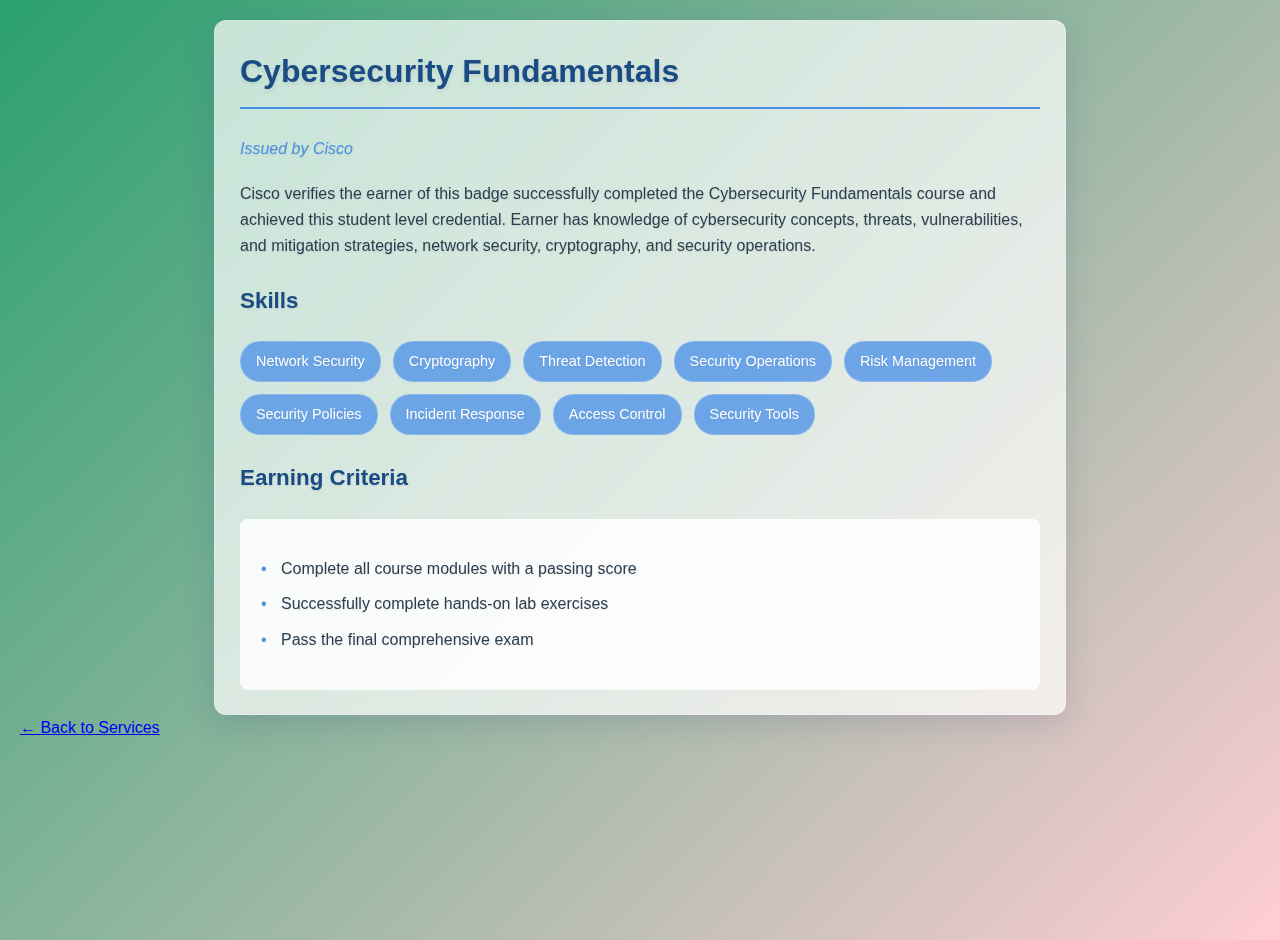
<file: cybersecurity.html>
<!DOCTYPE html>
<html lang="en">
<head>
    <meta charset="UTF-8">
    <meta name="viewport" content="width=device-width, initial-scale=1.0">
    <title>Cybersecurity Certifications</title>
    <link rel="stylesheet" href="Cybersecurity.css">
</head>
<body>
    <div class="certification">
        <h2>Cybersecurity Fundamentals</h2>
        <p class="issuer">Issued by Cisco</p>
        
        <p>Cisco verifies the earner of this badge successfully completed the Cybersecurity Fundamentals course and achieved this student level credential. Earner has knowledge of cybersecurity concepts, threats, vulnerabilities, and mitigation strategies, network security, cryptography, and security operations.</p>

        <h3>Skills</h3>
        <div class="skills">
            <span class="skill-tag">Network Security</span>
            <span class="skill-tag">Cryptography</span>
            <span class="skill-tag">Threat Detection</span>
            <span class="skill-tag">Security Operations</span>
            <span class="skill-tag">Risk Management</span>
            <span class="skill-tag">Security Policies</span>
            <span class="skill-tag">Incident Response</span>
            <span class="skill-tag">Access Control</span>
            <span class="skill-tag">Security Tools</span>
        </div>

        <h3>Earning Criteria</h3>
        <div class="criteria">
            <ul>
                <li>Complete all course modules with a passing score</li>
                <li>Successfully complete hands-on lab exercises</li>
                <li>Pass the final comprehensive exam</li>
            </ul>
        </div>
    </div>
    <a href="index.html#services" class="back-btn">← Back to Services</a>
</body>
</html>
</file>
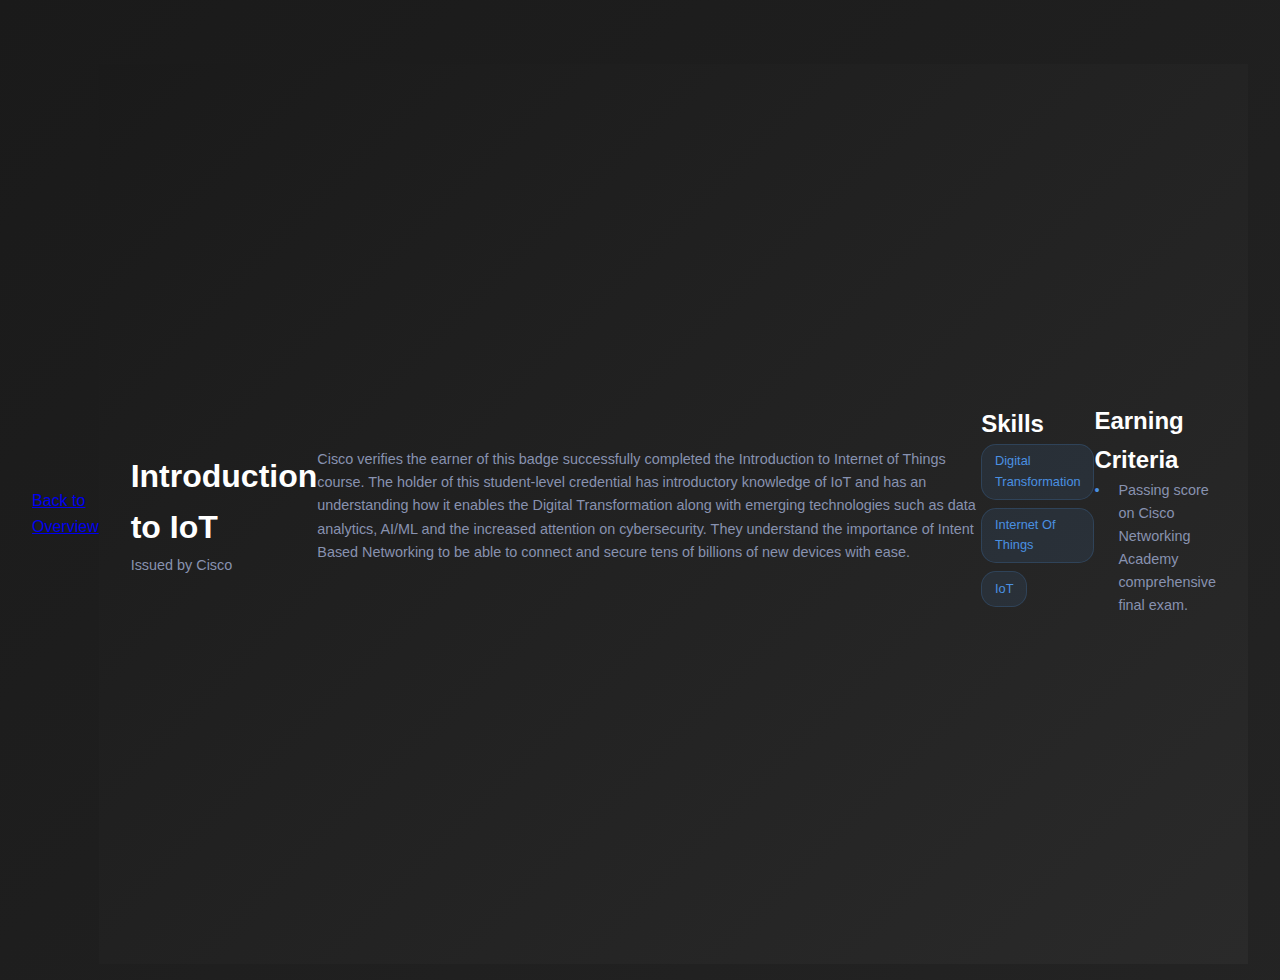
<file: iot-certification.html>
<!DOCTYPE html>
<html lang="en">
<head>
    <meta charset="UTF-8">
    <meta name="viewport" content="width=device-width, initial-scale=1.0">
    <title>Introduction to IoT - Detailed Certification</title>
    <link rel="stylesheet" href="AI & IoT.css">
</head>
<body>
    <a href="IoT.html" class="back-button">Back to Overview</a>
    <div class="container">
        <div class="header">
            <h1>Introduction to IoT</h1>
            <div class="issuer">Issued by Cisco</div>
        </div>

        <div class="description">
            <p>Cisco verifies the earner of this badge successfully completed the Introduction to Internet of Things course. The holder of this student-level credential has introductory knowledge of IoT and has an understanding how it enables the Digital Transformation along with emerging technologies such as data analytics, AI/ML and the increased attention on cybersecurity. They understand the importance of Intent Based Networking to be able to connect and secure tens of billions of new devices with ease.</p>
        </div>

        <div class="skills-section">
            <h2>Skills</h2>
            <div class="skills-grid">
                <div class="skill-item">Digital Transformation</div>
                <div class="skill-item">Internet Of Things</div>
                <div class="skill-item">IoT</div>
            </div>
        </div>

        <div class="criteria-section">
            <h2>Earning Criteria</h2>
            <ul>
                <li>Passing score on Cisco Networking Academy comprehensive final exam.</li>
            </ul>
        </div>
    </div>
</body>
</html>
</file>
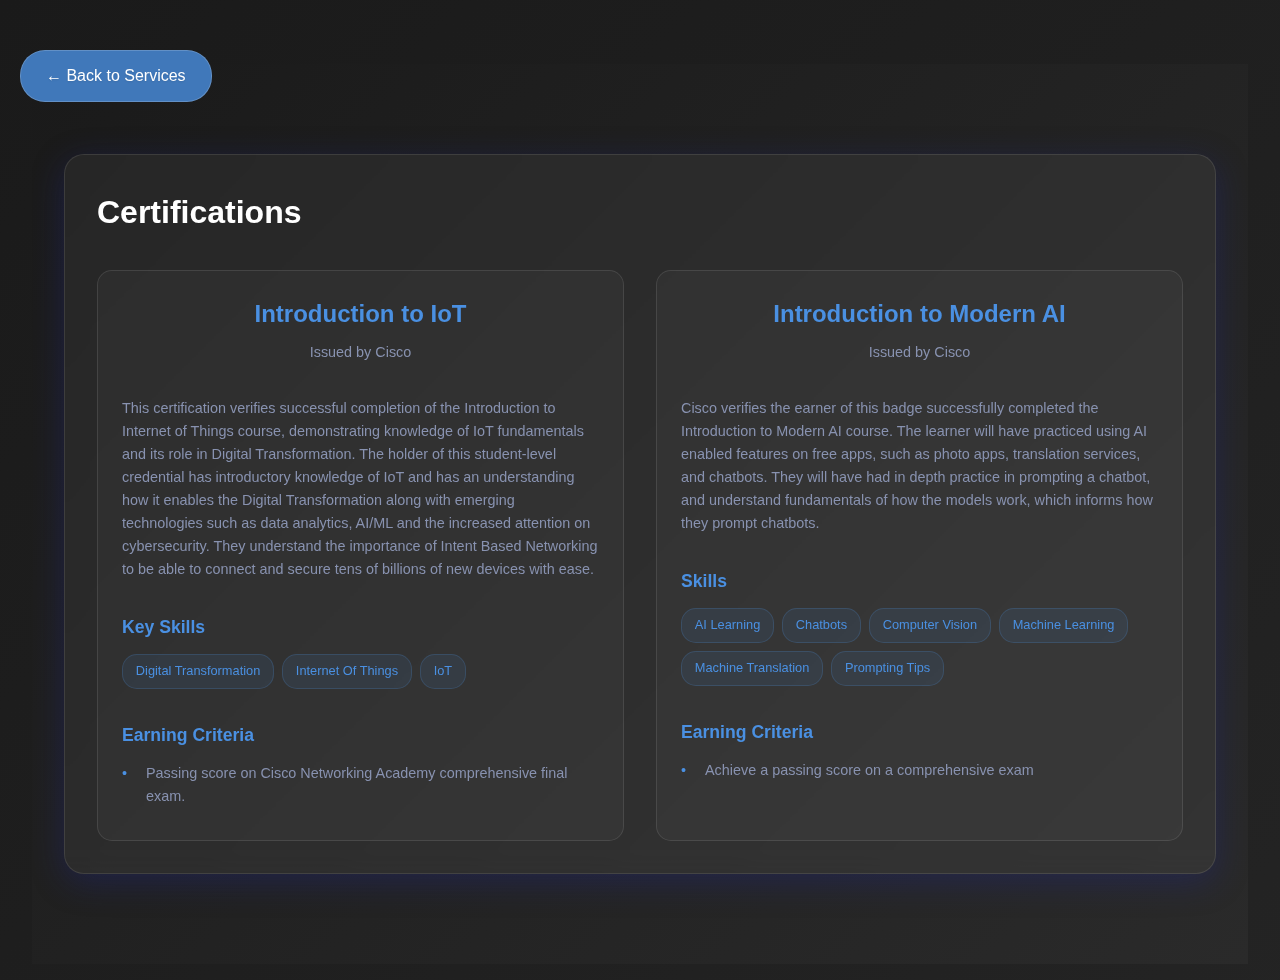
<file: IoT.html>
<!DOCTYPE html>
<html lang="en">
<head>
    <meta charset="UTF-8">
    <meta name="viewport" content="width=device-width, initial-scale=1.0">
    <title>Certifications - TechPro Solutions</title>
    <link rel="stylesheet" href="AI & IoT.css">
    <link rel="stylesheet" href="https://cdnjs.cloudflare.com/ajax/libs/font-awesome/6.0.0/css/all.min.css">
</head>
<body>
    <div class="container">
        <div class="content">
            <h1>Certifications</h1>
            
            <div class="certifications-grid">
                <!-- IoT Container -->
                <div class="cert-container" id="iot">
                    <div class="header">
                        <h2>Introduction to IoT</h2>
                        <div class="issuer">Issued by Cisco</div>
                    </div>
                    
                    <div class="description">
                        <p>This certification verifies successful completion of the Introduction to Internet of Things course, demonstrating knowledge of IoT fundamentals and its role in Digital Transformation. The holder of this student-level credential has introductory knowledge of IoT and has an understanding how it enables the Digital Transformation along with emerging technologies such as data analytics, AI/ML and the increased attention on cybersecurity. They understand the importance of Intent Based Networking to be able to connect and secure tens of billions of new devices with ease.</p>
                    </div>
                    
                    <div class="skills-section">
                        <h3>Key Skills</h3>
                        <div class="skills-grid">
                            <div class="skill-item">Digital Transformation</div>
                            <div class="skill-item">Internet Of Things</div>
                            <div class="skill-item">IoT</div>
                        </div>
                    </div>

                    <div class="criteria-section">
                        <h3>Earning Criteria</h3>
                        <ul>
                            <li>Passing score on Cisco Networking Academy comprehensive final exam.</li>
                        </ul>
                    </div>
                </div>

                <!-- AI Container -->
                <div class="cert-container" id="ai">
                    <div class="header">
                        <h2>Introduction to Modern AI</h2>
                        <div class="issuer">Issued by Cisco</div>
                    </div>
                    
                    <div class="description">
                        <p>Cisco verifies the earner of this badge successfully completed the Introduction to Modern AI course. The learner will have practiced using AI enabled features on free apps, such as photo apps, translation services, and chatbots. They will have had in depth practice in prompting a chatbot, and understand fundamentals of how the models work, which informs how they prompt chatbots.</p>
                    </div>
                    
                    <div class="skills-section">
                        <h3>Skills</h3>
                        <div class="skills-grid">
                            <div class="skill-item">AI Learning</div>
                            <div class="skill-item">Chatbots</div>
                            <div class="skill-item">Computer Vision</div>
                            <div class="skill-item">Machine Learning</div>
                            <div class="skill-item">Machine Translation</div>
                            <div class="skill-item">Prompting Tips</div>
                        </div>
                    </div>

                    <div class="criteria-section">
                        <h3>Earning Criteria</h3>
                        <ul>
                            <li>Achieve a passing score on a comprehensive exam</li>
                        </ul>
                    </div>
                </div>
            </div>
        </div>
    </div>
    <a href="index.html#services" class="back-btn">← Back to Services</a>
</body>
</html>
</file>
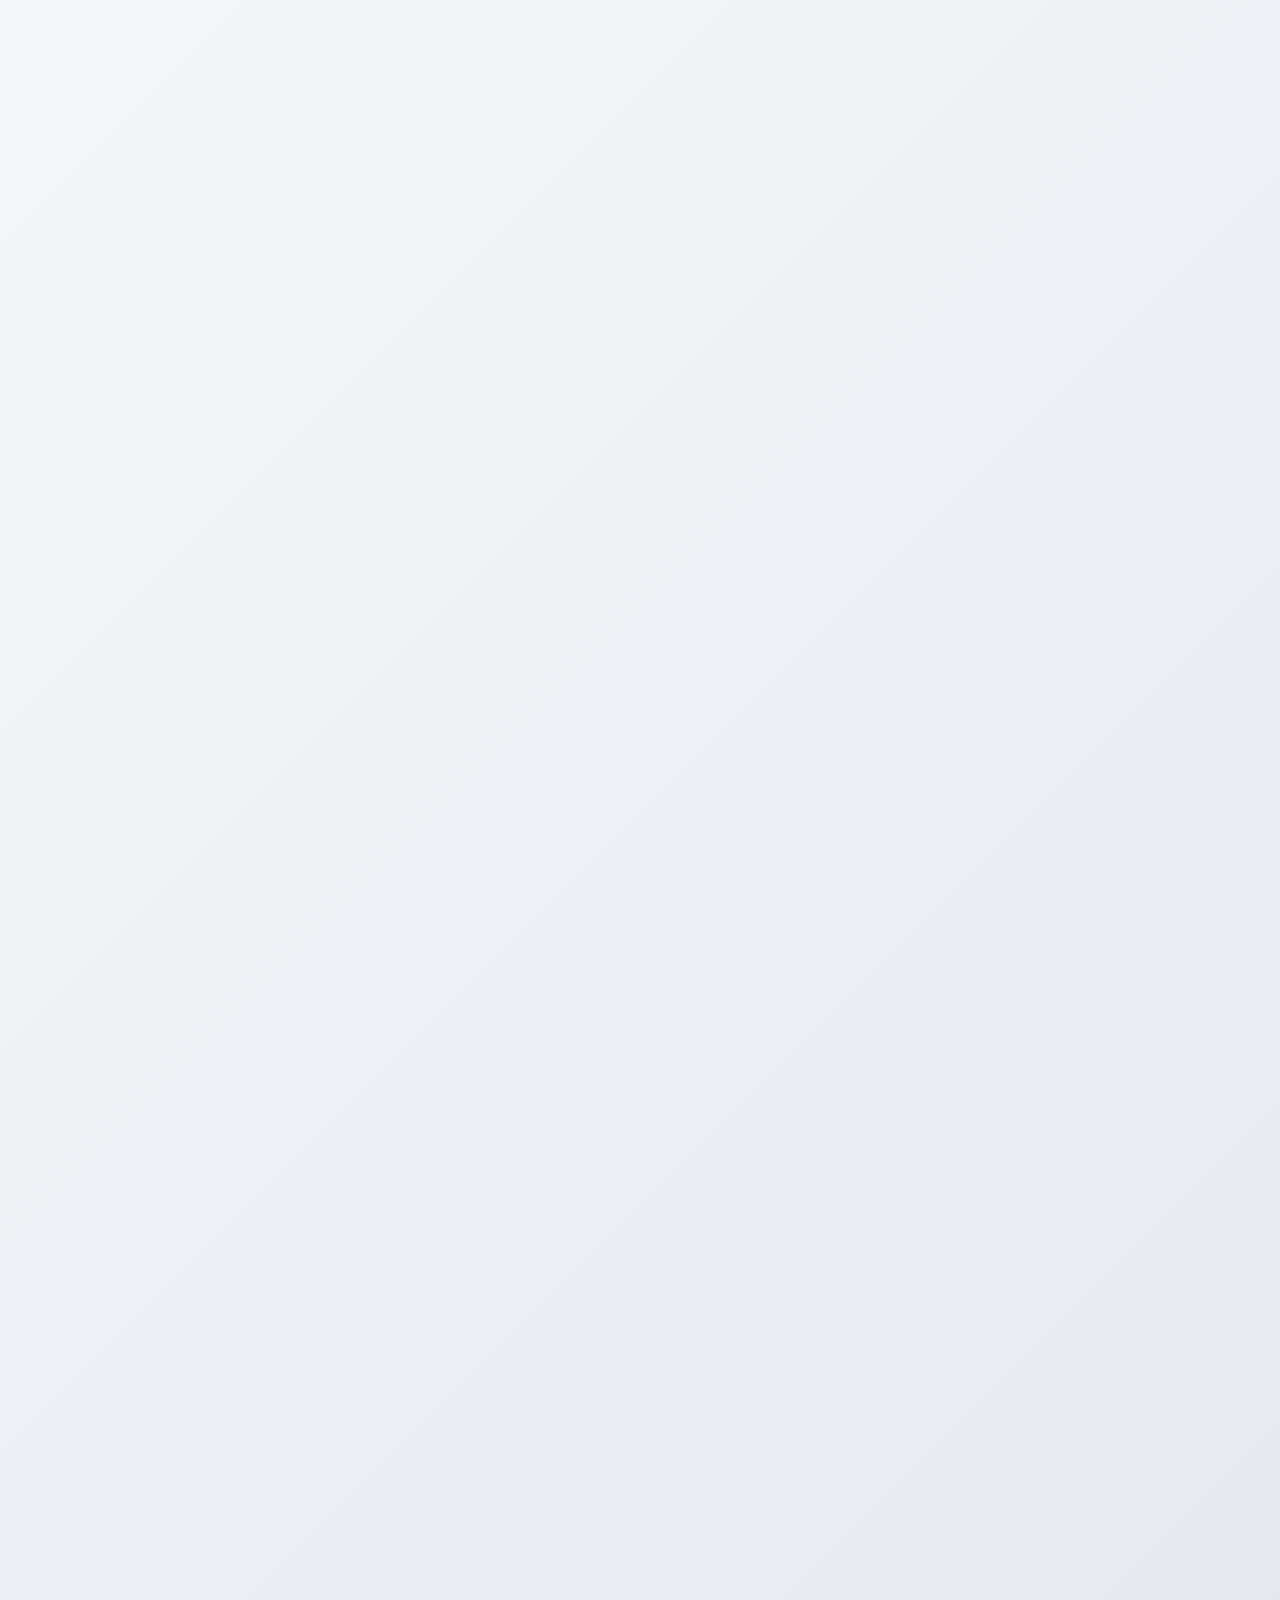
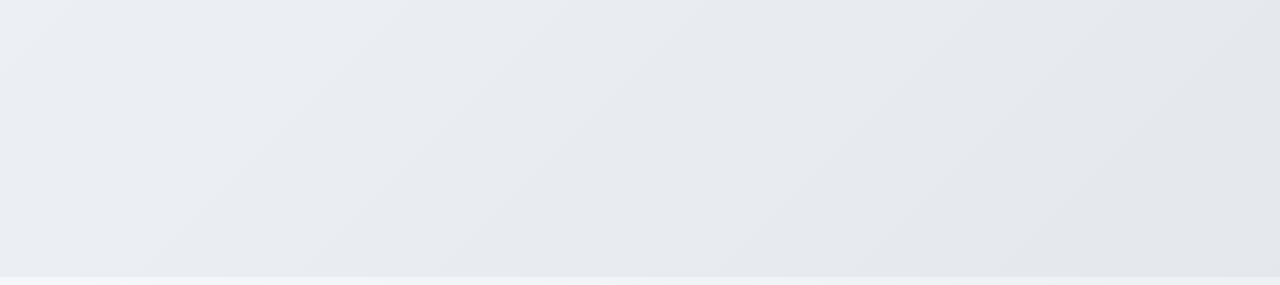
<file: myprojects.html>
<!DOCTYPE html>
<html lang="en">
<head>
    <meta charset="UTF-8">
    <meta name="viewport" content="width=device-width, initial-scale=1.0">
    <title>My Projects</title>
    <link rel="stylesheet" href="myprojects.css">
    <link rel="stylesheet" href="https://cdnjs.cloudflare.com/ajax/libs/font-awesome/5.15.4/css/all.min.css">
</head>
<body>
    <div class="container">
        <header>
            <div class="nav-header">
                <a href="index.html#projects" class="back-button">
                    <i class="fas fa-arrow-left"></i> Back to Projects
                </a>
                <h1>My Projects</h1>
            </div>
            <p>Here are some of the projects I've worked on</p>
        </header>

        <div class="projects-grid">
            <!-- Smart Home IoT Project -->
            <div class="project-card">
                <div class="project-images">
                    <img src="Screenshot (280).png" alt="Smart Home IoT Architecture" class="project-image">
                    <img src="Screenshot (281).png" alt="Network Configuration Details" class="project-image">
                </div>
                <div class="project-content">
                    <h2 class="project-title">Smart Home IoT Network Architecture</h2>
                    <p class="project-description">
                        A comprehensive smart home automation system featuring advanced IoT device integration and robust network infrastructure. The system architecture includes:
                    </p>
                    
                    <div class="technical-details">
                        <h3>Network Infrastructure:</h3>
                        <ul>
                            <li>Centralized IoT server for device management and control</li>
                            <li>Integrated network setup with VLAN segmentation for enhanced security</li>
                            <li>Coaxial splitter and cable modem configuration for reliable connectivity</li>
                        </ul>

                        <h3>Connected Devices:</h3>
                        <ul>
                            <li>Smart lighting system with automated controls</li>
                            <li>Multi-room audio system with synchronized speakers</li>
                            <li>Smart door access control system</li>
                            <li>Automated fan control system</li>
                            <li>Mobile device integration (smartphones, tablets, laptops)</li>
                        </ul>

                        <h3>Network Configuration:</h3>
                        <ul>
                            <li>ISP-Main-RT device (Model: 2901) for primary routing</li>
                            <li>Multiple VLAN configurations for network segmentation</li>
                            <li>IP addressing scheme:
                                <ul>
                                    <li>Management Network: 200.0.0.1/24</li>
                                    <li>IoT Network: 201.0.0.1/24</li>
                                    <li>User Network: 203.0.0.1/24</li>
                                </ul>
                            </li>
                            <li>Gigabit Ethernet interfaces for high-speed connectivity</li>
                            <li>FastEthernet ports configured with VLAN assignments</li>
                        </ul>

                        <h3>Security Features:</h3>
                        <ul>
                            <li>Network segmentation using VLANs for device isolation</li>
                            <li>Dedicated management interfaces for secure administration</li>
                            <li>Separate networks for IoT devices and user access</li>
                        </ul>
                    </div>

                    <div class="project-tags">
                        <span class="tag">IoT</span>
                        <span class="tag">Networking</span>
                        <span class="tag">VLAN</span>
                        <span class="tag">IP Configuration</span>
                        <span class="tag">Smart Home</span>
                        <span class="tag">Home Automation</span>
                        <span class="tag">Network Security</span>
                        <span class="tag">Device Management</span>
                    </div>
                </div>
            </div>
        </div>
    </div>
</body>
</html>
</file>
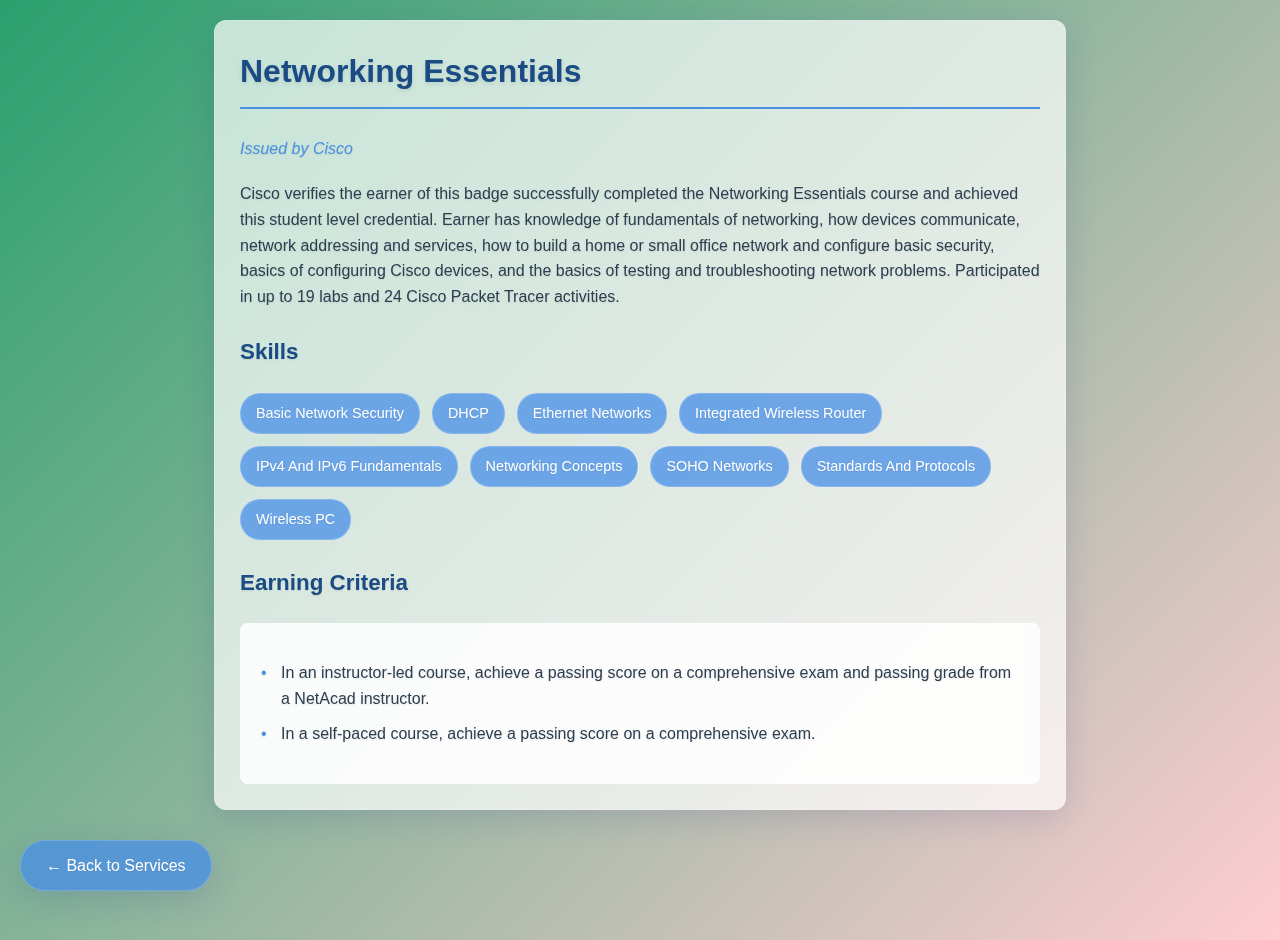
<file: Networking.html>
<!DOCTYPE html>
<html lang="en">
<head>
    <meta charset="UTF-8">
    <meta name="viewport" content="width=device-width, initial-scale=1.0">
    <title>Networking Certifications</title>
    <link rel="stylesheet" href="Networking.css">
</head>
<body>
    <div class="certification">
        <h2>Networking Essentials</h2>
        <p class="issuer">Issued by Cisco</p>
        
        <p>Cisco verifies the earner of this badge successfully completed the Networking Essentials course and achieved this student level credential. Earner has knowledge of fundamentals of networking, how devices communicate, network addressing and services, how to build a home or small office network and configure basic security, basics of configuring Cisco devices, and the basics of testing and troubleshooting network problems. Participated in up to 19 labs and 24 Cisco Packet Tracer activities.</p>

        <h3>Skills</h3>
        <div class="skills">
            <span class="skill-tag">Basic Network Security</span>
            <span class="skill-tag">DHCP</span>
            <span class="skill-tag">Ethernet Networks</span>
            <span class="skill-tag">Integrated Wireless Router</span>
            <span class="skill-tag">IPv4 And IPv6 Fundamentals</span>
            <span class="skill-tag">Networking Concepts</span>
            <span class="skill-tag">SOHO Networks</span>
            <span class="skill-tag">Standards And Protocols</span>
            <span class="skill-tag">Wireless PC</span>
        </div>

        <h3>Earning Criteria</h3>
        <div class="criteria">
            <ul>
                <li>In an instructor-led course, achieve a passing score on a comprehensive exam and passing grade from a NetAcad instructor.</li>
                <li>In a self-paced course, achieve a passing score on a comprehensive exam.</li>
            </ul>
        </div>
    </div>

    <a href="index.html#services" class="back-btn">← Back to Services</a>
</body>
</html>
</file>
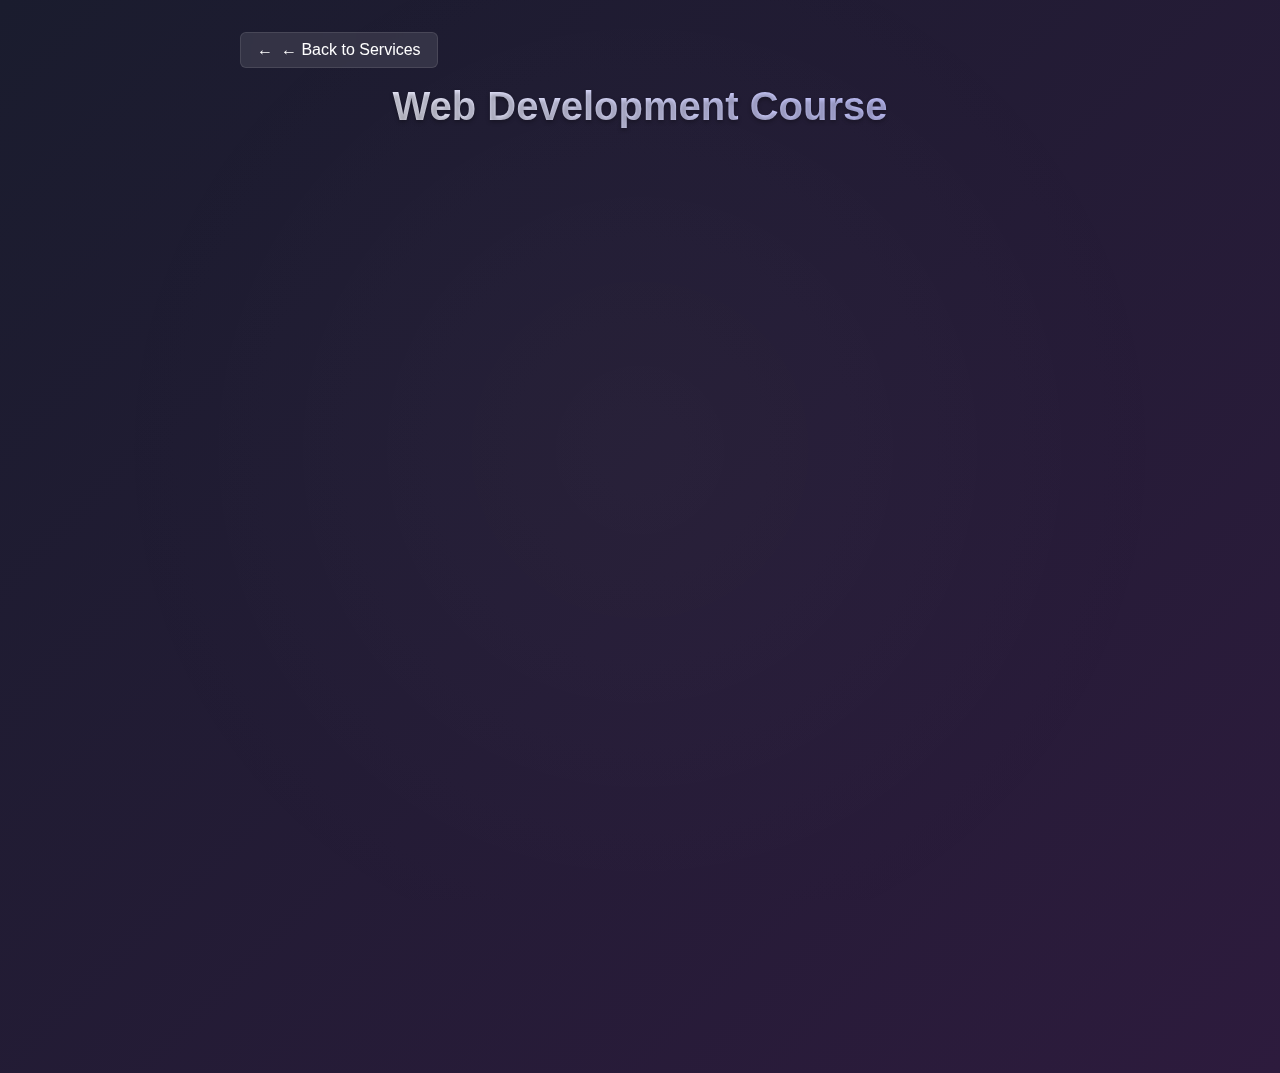
<file: Webdevelopment.html>
<!DOCTYPE html>
<html lang="en">
<head>
    <meta charset="UTF-8">
    <meta name="viewport" content="width=device-width, initial-scale=1.0">
    <title>Web Development Course</title>
    <link rel="stylesheet" href="Webdevelopment.css">
</head>
<body>
    <div class="container">
        <a href="index.html#services" class="back-btn">← Back to Services</a>
        <h1>Web Development Course</h1>
        
        <div class="module-card completed">
            <div class="module-header">
                <h2>Software Engineering Essentials</h2>
                <span class="progress">100% Completed</span>
            </div>
            <div class="progress-bar">
                <div class="progress-fill" style="width: 100%"></div>
            </div>
            <button class="continue-btn"> Completed</button>
        </div>

        <div class="module-card">
            <div class="module-header">
                <h2>Python</h2>
                <span class="progress">33% Completed</span>
            </div>
            <div class="progress-bar">
                <div class="progress-fill" style="width: 33%"></div>
            </div>
            <button class="continue-btn">Still Studying</button>
        </div>

        <div class="module-card">
            <div class="module-header">
                <h2>Database Design & Programming with SQL</h2>
                <span class="progress">38% Completed</span>
            </div>
            <div class="progress-bar">
                <div class="progress-fill" style="width: 38%"></div>
            </div>
            <button class="continue-btn">Still Studying</button>
        </div>

        <div class="module-card">
            <div class="module-header">
                <h2>Startup Building for Developers</h2>
                <span class="progress">25% Completed</span>
            </div>
            <div class="progress-bar">
                <div class="progress-fill" style="width: 25%"></div>
            </div>
            <button class="continue-btn">Still Studying</button>
        </div>

        <div class="module-card">
            <div class="module-header">
                <h2>Web development V2</h2>
                <span class="progress">38% Completed</span>
            </div>
            <div class="progress-bar">
                <div class="progress-fill" style="width: 38%"></div>
            </div>
            <button class="continue-btn">Still Studying</button>
        </div>
    </div>
</body>
</html>
</file>
<file: Cybersecurity.css>
:root {
    --primary-color: #1a4b84;
    --secondary-color: #4a90e2;
    --accent-color: #2c5282;
    --background-color: #ffebee;
    --card-background: rgba(255, 255, 255, 0.7);
    --text-color: #2c3e50;
    --light-text: #7f8c8d;
    --glass-shadow: 0 8px 32px 0 rgba(31, 38, 135, 0.15);
    --glass-border: 1px solid rgba(255, 255, 255, 0.18);
}

body {
    font-family: 'Segoe UI', Arial, sans-serif;
    line-height: 1.6;
    margin: 0;
    padding: 20px;
    background-color: var(--background-color);
    color: var(--text-color);
    background-image: linear-gradient(135deg, #2aa06f 0%, #ffcdd2 100%);
    min-height: 100vh;
}

.certification {
    background-color: var(--card-background);
    border-radius: 12px;
    padding: 25px;
    margin-bottom: 20px;
    box-shadow: var(--glass-shadow);
    backdrop-filter: blur(8px);
    border: var(--glass-border);
    transition: transform 0.3s ease, box-shadow 0.3s ease;
    max-width: 800px;
    margin: 0 auto;
}

.certification:hover {
    transform: translateY(-5px);
    box-shadow: 0 12px 40px 0 rgba(31, 38, 135, 0.25);
    background-color: rgba(255, 255, 255, 0.8);
}

.certification h2 {
    color: var(--primary-color);
    margin-top: 0;
    font-size: 2em;
    border-bottom: 2px solid var(--secondary-color);
    padding-bottom: 10px;
    text-shadow: 0 2px 4px rgba(0, 0, 0, 0.1);
}

.issuer {
    color: var(--secondary-color);
    font-style: italic;
    font-weight: 500;
    text-shadow: 0 1px 2px rgba(0, 0, 0, 0.1);
}

.skills {
    display: flex;
    flex-wrap: wrap;
    gap: 12px;
    margin: 20px 0;
}

.skill-tag {
    background-color: rgba(74, 144, 226, 0.8);
    color: white;
    padding: 8px 15px;
    border-radius: 20px;
    font-size: 0.9em;
    transition: all 0.3s ease;
    cursor: pointer;
    position: relative;
    backdrop-filter: blur(4px);
    border: var(--glass-border);
    text-shadow: 0 1px 2px rgba(0, 0, 0, 0.1);
}

/* Different hover effects for each skill */
.skill-tag:nth-child(1):hover {
    background-color: rgba(44, 82, 130, 0.9);
    transform: translateY(-10px) rotate(-5deg);
}

.skill-tag:nth-child(2):hover {
    background-color: rgba(44, 82, 130, 0.9);
    transform: translateX(10px) scale(1.1);
}

.skill-tag:nth-child(3):hover {
    background-color: rgba(44, 82, 130, 0.9);
    transform: translateY(10px) rotate(5deg);
}

.skill-tag:nth-child(4):hover {
    background-color: rgba(44, 82, 130, 0.9);
    transform: translateX(-10px) scale(1.1);
}

.skill-tag:nth-child(5):hover {
    background-color: rgba(44, 82, 130, 0.9);
    transform: translateY(-5px) translateX(5px);
}

.skill-tag:nth-child(6):hover {
    background-color: rgba(44, 82, 130, 0.9);
    transform: translateY(5px) translateX(-5px);
}

.skill-tag:nth-child(7):hover {
    background-color: rgba(44, 82, 130, 0.9);
    transform: scale(1.15) rotate(-3deg);
}

.skill-tag:nth-child(8):hover {
    background-color: rgba(44, 82, 130, 0.9);
    transform: scale(1.15) rotate(3deg);
}

.skill-tag:nth-child(9):hover {
    background-color: rgba(44, 82, 130, 0.9);
    transform: translateY(-8px) translateX(8px) rotate(-2deg);
}

.criteria {
    background-color: rgba(255, 255, 255, 0.5);
    padding: 20px;
    border-radius: 8px;
    margin-top: 20px;
    border-left: 4px solid var(--secondary-color);
    backdrop-filter: blur(8px);
    border: var(--glass-border);
}

h3 {
    color: var(--primary-color);
    margin-top: 25px;
    font-size: 1.4em;
    text-shadow: 0 1px 2px rgba(0, 0, 0, 0.1);
}

ul {
    list-style-type: none;
    padding-left: 0;
}

li {
    margin-bottom: 10px;
    padding-left: 20px;
    position: relative;
    text-shadow: 0 1px 2px rgba(0, 0, 0, 0.1);
}

li:before {
    content: "•";
    color: var(--secondary-color);
    position: absolute;
    left: 0;
}

p {
    color: var(--text-color);
    margin-bottom: 20px;
    text-shadow: 0 1px 2px rgba(0, 0, 0, 0.1);
}

.back-button {
    display: inline-block;
    margin-top: 30px;
    padding: 12px 25px;
    background-color: rgba(74, 144, 226, 0.8);
    color: white;
    text-decoration: none;
    border-radius: 25px;
    font-weight: 500;
    transition: all 0.3s ease;
    box-shadow: var(--glass-shadow);
    backdrop-filter: blur(4px);
    border: var(--glass-border);
    text-shadow: 0 1px 2px rgba(0, 0, 0, 0.1);
}

.back-button:hover {
    background-color: rgba(44, 82, 130, 0.9);
    transform: translateX(-5px);
    box-shadow: 0 12px 40px 0 rgba(31, 38, 135, 0.25);
}

.back-button:active {
    transform: translateX(0);
}

.navigation-buttons {
    display: flex;
    gap: 20px;
    justify-content: center;
    margin-top: 30px;
}

.nav-button {
    display: inline-block;
    padding: 12px 25px;
    background-color: rgba(74, 144, 226, 0.8);
    color: white;
    text-decoration: none;
    border-radius: 25px;
    font-weight: 500;
    transition: all 0.3s ease;
    box-shadow: var(--glass-shadow);
    backdrop-filter: blur(4px);
    border: var(--glass-border);
    text-shadow: 0 1px 2px rgba(0, 0, 0, 0.1);
}

.nav-button:hover {
    background-color: rgba(44, 82, 130, 0.9);
    transform: translateX(-5px);
    box-shadow: 0 12px 40px 0 rgba(31, 38, 135, 0.25);
}

.nav-button:active {
    transform: translateX(0);
}
</file>
<file: myprojects.css>
* {
    margin: 0;
    padding: 0;
    box-sizing: border-box;
    font-family: 'Segoe UI', Tahoma, Geneva, Verdana, sans-serif;
}

html {
    scroll-behavior: smooth;
}

body {
    background: linear-gradient(135deg, #f5f7fa 0%, #e4e8ec 100%);
    color: #333;
    line-height: 1.6;
    min-height: 100vh;
}

.container {
    max-width: 1200px;
    margin: 0 auto;
    padding: 2rem;
    opacity: 0;
    animation: fadeIn 0.8s ease-out forwards;
}

header {
    text-align: center;
    margin-bottom: 3rem;
    padding: 2rem 0;
}

h1 {
    font-size: 2.8rem;
    color: #2c3e50;
    margin-bottom: 1rem;
    text-shadow: 2px 2px 4px rgba(0, 0, 0, 0.1);
    transform: translateY(-20px);
    opacity: 0;
    animation: slideDown 0.8s ease-out 0.2s forwards;
}

header p {
    color: #666;
    font-size: 1.2rem;
    transform: translateY(20px);
    opacity: 0;
    animation: slideUp 0.8s ease-out 0.4s forwards;
}

.projects-grid {
    display: grid;
    grid-template-columns: 1fr;
    gap: 2rem;
}

.project-card {
    background: rgba(255, 255, 255, 0.95);
    border-radius: 15px;
    overflow: hidden;
    box-shadow: 0 10px 20px rgba(0, 0, 0, 0.08);
    transition: all 0.4s cubic-bezier(0.175, 0.885, 0.32, 1.275);
    opacity: 0;
    transform: translateY(40px);
    animation: slideUp 0.8s ease-out 0.6s forwards;
}

.project-card:hover {
    transform: translateY(-10px) scale(1.01);
    box-shadow: 0 15px 30px rgba(0, 0, 0, 0.12);
}

.project-images {
    display: grid;
    grid-template-columns: repeat(auto-fit, minmax(300px, 1fr));
    gap: 1.5rem;
    padding: 1.5rem;
    background: rgba(245, 247, 250, 0.5);
}

.project-image {
    width: 100%;
    height: auto;
    border-radius: 12px;
    box-shadow: 0 4px 8px rgba(0, 0, 0, 0.1);
    transition: transform 0.3s ease, box-shadow 0.3s ease;
}

.project-image:hover {
    transform: scale(1.02);
    box-shadow: 0 6px 12px rgba(0, 0, 0, 0.15);
}

.project-content {
    padding: 2rem;
}

.project-title {
    font-size: 1.8rem;
    margin-bottom: 1rem;
    color: #2c3e50;
    position: relative;
    padding-bottom: 0.5rem;
}

.project-title::after {
    content: '';
    position: absolute;
    bottom: 0;
    left: 0;
    width: 60px;
    height: 3px;
    background: linear-gradient(90deg, #3498db, #2980b9);
    border-radius: 2px;
}

.project-description {
    color: #666;
    margin-bottom: 1.5rem;
    line-height: 1.8;
    font-size: 1.1rem;
}

.project-tags {
    display: flex;
    flex-wrap: wrap;
    gap: 0.8rem;
    margin-bottom: 1.5rem;
}

.tag {
    background: linear-gradient(135deg, #f6f8fa 0%, #e9ecef 100%);
    padding: 0.4rem 1rem;
    border-radius: 25px;
    font-size: 0.9rem;
    color: #555;
    box-shadow: 0 2px 4px rgba(0, 0, 0, 0.05);
    transition: all 0.3s ease;
}

.tag:hover {
    transform: translateY(-2px);
    box-shadow: 0 4px 6px rgba(0, 0, 0, 0.1);
    background: linear-gradient(135deg, #e9ecef 0%, #dee2e6 100%);
}

.project-links {
    display: flex;
    gap: 1.5rem;
}

.project-link {
    text-decoration: none;
    color: #3498db;
    font-weight: 500;
    font-size: 1.1rem;
    transition: all 0.3s ease;
    position: relative;
}

.project-link::after {
    content: '';
    position: absolute;
    bottom: -2px;
    left: 0;
    width: 100%;
    height: 2px;
    background: #3498db;
    transform: scaleX(0);
    transform-origin: right;
    transition: transform 0.3s ease;
}

.project-link:hover {
    color: #2980b9;
}

.project-link:hover::after {
    transform: scaleX(1);
    transform-origin: left;
}

@keyframes fadeIn {
    from {
        opacity: 0;
    }
    to {
        opacity: 1;
    }
}

@keyframes slideDown {
    from {
        transform: translateY(-20px);
        opacity: 0;
    }
    to {
        transform: translateY(0);
        opacity: 1;
    }
}

@keyframes slideUp {
    from {
        transform: translateY(20px);
        opacity: 0;
    }
    to {
        transform: translateY(0);
        opacity: 1;
    }
}

@media (max-width: 768px) {
    .container {
        padding: 1rem;
    }

    .project-images {
        grid-template-columns: 1fr;
        padding: 1rem;
    }

    h1 {
        font-size: 2.2rem;
    }

    .project-title {
        font-size: 1.5rem;
    }

    .project-description {
        font-size: 1rem;
    }

    .project-links {
        flex-direction: column;
        gap: 1rem;
    }
}

.technical-details {
    margin: 2rem 0;
    color: #444;
}

.technical-details h3 {
    color: #2c3e50;
    font-size: 1.3rem;
    margin: 1.5rem 0 1rem;
    padding-left: 1rem;
    border-left: 4px solid #3498db;
}

.technical-details ul {
    list-style: none;
    padding-left: 1.5rem;
    margin-bottom: 1rem;
}

.technical-details ul ul {
    margin: 0.5rem 0;
    padding-left: 1.5rem;
}

.technical-details li {
    position: relative;
    padding: 0.4rem 0;
    padding-left: 1.5rem;
    line-height: 1.6;
}

.technical-details li::before {
    content: '•';
    position: absolute;
    left: 0;
    color: #3498db;
    font-weight: bold;
}

.technical-details li li::before {
    content: '◦';
}

@media (max-width: 768px) {
    .technical-details h3 {
        font-size: 1.2rem;
        margin: 1.2rem 0 0.8rem;
    }

    .technical-details ul {
        padding-left: 1rem;
    }

    .technical-details li {
        font-size: 0.95rem;
        padding-left: 1.2rem;
    }
}

.nav-header {
    display: flex;
    align-items: center;
    margin-bottom: 1rem;
    position: relative;
}

.back-button {
    position: absolute;
    left: 0;
    text-decoration: none;
    color: #3498db;
    display: flex;
    align-items: center;
    gap: 0.5rem;
    font-size: 1.1rem;
    padding: 0.5rem 1rem;
    border-radius: 25px;
    transition: all 0.3s ease;
    background: rgba(52, 152, 219, 0.1);
}

.back-button:hover {
    background: rgba(52, 152, 219, 0.2);
    transform: translateX(-5px);
}

.back-button i {
    font-size: 1rem;
}

.nav-header h1 {
    margin: 0 auto;
}
</file>
<file: Networking.css>
:root {
    --primary-color: #1a4b84;
    --secondary-color: #4a90e2;
    --accent-color: #2c5282;
    --background-color: #ffebee;
    --card-background: rgba(255, 255, 255, 0.7);
    --text-color: #2c3e50;
    --light-text: #7f8c8d;
    --glass-shadow: 0 8px 32px 0 rgba(31, 38, 135, 0.15);
    --glass-border: 1px solid rgba(255, 255, 255, 0.18);
}

body {
    font-family: 'Segoe UI', Arial, sans-serif;
    line-height: 1.6;
    margin: 0;
    padding: 20px;
    background-color: var(--background-color);
    color: var(--text-color);
    background-image: linear-gradient(135deg, #2aa06f 0%, #ffcdd2 100%);
    min-height: 100vh;
}

.certification {
    background-color: var(--card-background);
    border-radius: 12px;
    padding: 25px;
    margin-bottom: 20px;
    box-shadow: var(--glass-shadow);
    backdrop-filter: blur(8px);
    border: var(--glass-border);
    transition: transform 0.3s ease, box-shadow 0.3s ease;
    max-width: 800px;
    margin: 0 auto;
}

.certification:hover {
    transform: translateY(-5px);
    box-shadow: 0 12px 40px 0 rgba(31, 38, 135, 0.25);
    background-color: rgba(255, 255, 255, 0.8);
}

.certification h2 {
    color: var(--primary-color);
    margin-top: 0;
    font-size: 2em;
    border-bottom: 2px solid var(--secondary-color);
    padding-bottom: 10px;
    text-shadow: 0 2px 4px rgba(0, 0, 0, 0.1);
}

.issuer {
    color: var(--secondary-color);
    font-style: italic;
    font-weight: 500;
    text-shadow: 0 1px 2px rgba(0, 0, 0, 0.1);
}

.skills {
    display: flex;
    flex-wrap: wrap;
    gap: 12px;
    margin: 20px 0;
}

.skill-tag {
    background-color: rgba(74, 144, 226, 0.8);
    color: white;
    padding: 8px 15px;
    border-radius: 20px;
    font-size: 0.9em;
    transition: all 0.3s ease;
    cursor: pointer;
    position: relative;
    backdrop-filter: blur(4px);
    border: var(--glass-border);
    text-shadow: 0 1px 2px rgba(0, 0, 0, 0.1);
}

/* Different hover effects for each skill */
.skill-tag:nth-child(1):hover {
    background-color: rgba(44, 82, 130, 0.9);
    transform: translateY(-10px) rotate(-5deg);
}

.skill-tag:nth-child(2):hover {
    background-color: rgba(44, 82, 130, 0.9);
    transform: translateX(10px) scale(1.1);
}

.skill-tag:nth-child(3):hover {
    background-color: rgba(44, 82, 130, 0.9);
    transform: translateY(10px) rotate(5deg);
}

.skill-tag:nth-child(4):hover {
    background-color: rgba(44, 82, 130, 0.9);
    transform: translateX(-10px) scale(1.1);
}

.skill-tag:nth-child(5):hover {
    background-color: rgba(44, 82, 130, 0.9);
    transform: translateY(-5px) translateX(5px);
}

.skill-tag:nth-child(6):hover {
    background-color: rgba(44, 82, 130, 0.9);
    transform: translateY(5px) translateX(-5px);
}

.skill-tag:nth-child(7):hover {
    background-color: rgba(44, 82, 130, 0.9);
    transform: scale(1.15) rotate(-3deg);
}

.skill-tag:nth-child(8):hover {
    background-color: rgba(44, 82, 130, 0.9);
    transform: scale(1.15) rotate(3deg);
}

.skill-tag:nth-child(9):hover {
    background-color: rgba(44, 82, 130, 0.9);
    transform: translateY(-8px) translateX(8px) rotate(-2deg);
}

.criteria {
    background-color: rgba(255, 255, 255, 0.5);
    padding: 20px;
    border-radius: 8px;
    margin-top: 20px;
    border-left: 4px solid var(--secondary-color);
    backdrop-filter: blur(8px);
    border: var(--glass-border);
}

h3 {
    color: var(--primary-color);
    margin-top: 25px;
    font-size: 1.4em;
    text-shadow: 0 1px 2px rgba(0, 0, 0, 0.1);
}

ul {
    list-style-type: none;
    padding-left: 0;
}

li {
    margin-bottom: 10px;
    padding-left: 20px;
    position: relative;
    text-shadow: 0 1px 2px rgba(0, 0, 0, 0.1);
}

li:before {
    content: "•";
    color: var(--secondary-color);
    position: absolute;
    left: 0;
}

p {
    color: var(--text-color);
    margin-bottom: 20px;
    text-shadow: 0 1px 2px rgba(0, 0, 0, 0.1);
}

.back-btn {
    display: inline-block;
    margin-top: 30px;
    padding: 12px 25px;
    background-color: rgba(74, 144, 226, 0.8);
    color: white;
    text-decoration: none;
    border-radius: 25px;
    font-weight: 500;
    transition: all 0.3s ease;
    box-shadow: var(--glass-shadow);
    backdrop-filter: blur(4px);
    border: var(--glass-border);
    text-shadow: 0 1px 2px rgba(0, 0, 0, 0.1);
    cursor: pointer;
}

.back-btn:hover {
    background-color: rgba(44, 82, 130, 0.9);
    transform: translateX(-5px);
    box-shadow: 0 12px 40px 0 rgba(31, 38, 135, 0.25);
}

.back-btn:active {
    transform: translateX(0);
}

.navigation-buttons {
    display: flex;
    gap: 20px;
    justify-content: center;
    margin-top: 30px;
}

.nav-button {
    display: inline-block;
    padding: 12px 25px;
    background-color: rgba(74, 144, 226, 0.8);
    color: white;
    text-decoration: none;
    border-radius: 25px;
    font-weight: 500;
    transition: all 0.3s ease;
    box-shadow: var(--glass-shadow);
    backdrop-filter: blur(4px);
    border: var(--glass-border);
    text-shadow: 0 1px 2px rgba(0, 0, 0, 0.1);
}

.nav-button:hover {
    background-color: rgba(44, 82, 130, 0.9);
    transform: translateX(-5px);
    box-shadow: 0 12px 40px 0 rgba(31, 38, 135, 0.25);
}

.nav-button:active {
    transform: translateX(0);
}
</file>
<file: Webdevelopment.css>
* {
    margin: 0;
    padding: 0;
    box-sizing: border-box;
    font-family: 'Segoe UI', Tahoma, Geneva, Verdana, sans-serif;
}

body {
    min-height: 100vh;
    padding: 2rem;
    animation: fadeIn 0.8s cubic-bezier(0.4, 0, 0.2, 1);
    background: linear-gradient(135deg, #1a1c2e 0%, #2d1b3d 100%);
    position: relative;
    overflow-x: hidden;
}

body::before {
    content: '';
    position: fixed;
    top: 0;
    left: 0;
    width: 100%;
    height: 100%;
    background: radial-gradient(circle at 50% 50%, rgba(255,255,255,0.05) 0%, rgba(255,255,255,0) 70%);
    opacity: 0.5;
    z-index: 0;
    animation: pulse 8s ease-in-out infinite;
}

@keyframes pulse {
    0% { opacity: 0.2; transform: scale(1); }
    50% { opacity: 0.3; transform: scale(1.05); }
    100% { opacity: 0.2; transform: scale(1); }
}

@keyframes fadeIn {
    from {
        opacity: 0;
        transform: translateY(30px);
    }
    to {
        opacity: 1;
        transform: translateY(0);
    }
}

.container {
    max-width: 800px;
    margin: 0 auto;
    position: relative;
    z-index: 1;
}

h1 {
    color: white;
    margin-bottom: 2rem;
    font-size: 2.5rem;
    text-align: center;
    position: relative;
    animation: slideDown 0.8s cubic-bezier(0.4, 0, 0.2, 1);
    text-shadow: 0 2px 4px rgba(0, 0, 0, 0.3);
    background: linear-gradient(45deg, #fff, #b3b3ff);
    -webkit-background-clip: text;
    -webkit-text-fill-color: transparent;
}

@keyframes slideDown {
    from {
        transform: translateY(-30px);
        opacity: 0;
    }
    to {
        transform: translateY(0);
        opacity: 1;
    }
}

.module-card {
    background: rgba(255, 255, 255, 0.05);
    backdrop-filter: blur(10px);
    -webkit-backdrop-filter: blur(10px);
    border-radius: 12px;
    padding: 1.5rem;
    margin-bottom: 1.5rem;
    box-shadow: 0 8px 32px rgba(0, 0, 0, 0.2);
    border: 1px solid rgba(255, 255, 255, 0.1);
    transition: all 0.5s cubic-bezier(0.4, 0, 0.2, 1);
    opacity: 0;
    animation: slideUp 0.6s cubic-bezier(0.4, 0, 0.2, 1) forwards;
    position: relative;
    overflow: hidden;
}

.module-card::before {
    content: '';
    position: absolute;
    top: 0;
    left: 0;
    right: 0;
    bottom: 0;
    background: linear-gradient(45deg, rgba(255,255,255,0.05), rgba(255,255,255,0));
    opacity: 0;
    transition: opacity 0.5s cubic-bezier(0.4, 0, 0.2, 1);
}

.module-card:hover::before {
    opacity: 1;
}

@keyframes slideUp {
    from {
        transform: translateY(30px);
        opacity: 0;
    }
    to {
        transform: translateY(0);
        opacity: 1;
    }
}

.module-card:nth-child(1) { animation-delay: 0.1s; }
.module-card:nth-child(2) { animation-delay: 0.2s; }
.module-card:nth-child(3) { animation-delay: 0.3s; }
.module-card:nth-child(4) { animation-delay: 0.4s; }
.module-card:nth-child(5) { animation-delay: 0.5s; }

.module-card:hover {
    transform: translateY(-5px) scale(1.02);
    box-shadow: 0 12px 40px rgba(0, 0, 0, 0.3);
    background: rgba(255, 255, 255, 0.08);
    border-color: rgba(255, 255, 255, 0.15);
}

.module-header {
    display: flex;
    justify-content: space-between;
    align-items: center;
    margin-bottom: 1rem;
    transition: transform 0.5s cubic-bezier(0.4, 0, 0.2, 1);
}

.module-header h2 {
    color: white;
    font-size: 1.25rem;
    font-weight: 600;
    transition: all 0.5s cubic-bezier(0.4, 0, 0.2, 1);
    text-shadow: 0 1px 2px rgba(0, 0, 0, 0.2);
    background: linear-gradient(45deg, #fff, #b3b3ff);
    -webkit-background-clip: text;
    -webkit-text-fill-color: transparent;
}

.module-card:hover .module-header h2 {
    transform: translateX(5px);
}

.progress {
    color: rgba(255, 255, 255, 0.8);
    font-weight: 500;
    transition: color 0.5s cubic-bezier(0.4, 0, 0.2, 1);
}

.progress-bar {
    width: 100%;
    height: 8px;
    background-color: rgba(255, 255, 255, 0.05);
    border-radius: 4px;
    margin-bottom: 1rem;
    overflow: hidden;
    transition: background-color 0.5s cubic-bezier(0.4, 0, 0.2, 1);
}

.progress-fill {
    height: 100%;
    background: linear-gradient(90deg, #4a4e8c, #2d1b3d);
    border-radius: 4px;
    transition: width 1.2s cubic-bezier(0.4, 0, 0.2, 1);
    position: relative;
    overflow: hidden;
}

.progress-fill::after {
    content: '';
    position: absolute;
    top: 0;
    left: 0;
    right: 0;
    bottom: 0;
    background: linear-gradient(
        90deg,
        rgba(255, 255, 255, 0) 0%,
        rgba(255, 255, 255, 0.2) 50%,
        rgba(255, 255, 255, 0) 100%
    );
    animation: shimmer 3s infinite;
}

@keyframes shimmer {
    0% {
        transform: translateX(-100%);
    }
    100% {
        transform: translateX(100%);
    }
}

.completed .progress-fill {
    background: linear-gradient(90deg, #2d5a27, #1a3d1a);
}

.continue-btn {
    background: linear-gradient(45deg, #4a4e8c, #2d1b3d);
    color: white;
    border: none;
    padding: 0.75rem 1.5rem;
    border-radius: 6px;
    font-weight: 500;
    cursor: default;
    transition: all 0.5s cubic-bezier(0.4, 0, 0.2, 1);
    width: 100%;
    position: relative;
    overflow: hidden;
    backdrop-filter: blur(5px);
    -webkit-backdrop-filter: blur(5px);
}

/* Remove hover effects for non-completed modules */
.continue-btn::before {
    display: none;
}

.continue-btn:hover {
    transform: none;
    box-shadow: none;
}

/* Keep hover effects only for completed modules */
.completed .continue-btn {
    cursor: pointer;
}

.completed .continue-btn::before {
    content: '';
    position: absolute;
    top: 50%;
    left: 50%;
    width: 0;
    height: 0;
    background: rgba(255, 255, 255, 0.1);
    border-radius: 50%;
    transform: translate(-50%, -50%);
    transition: all 0.8s cubic-bezier(0.4, 0, 0.2, 1);
    display: block;
}

.completed .continue-btn:hover::before {
    width: 300px;
    height: 300px;
}

.completed .continue-btn:hover {
    transform: translateY(-2px);
    box-shadow: 0 4px 15px rgba(74, 78, 140, 0.4);
}

.module-card.completed {
    background: rgba(45, 90, 39, 0.1);
    border: 1px solid rgba(45, 90, 39, 0.3);
}

.module-card.completed::before {
    content: '✓';
    position: absolute;
    top: 1rem;
    right: 1rem;
    color: #4CAF50;
    font-size: 1.5rem;
    font-weight: bold;
    opacity: 0.8;
    text-shadow: 0 1px 2px rgba(0, 0, 0, 0.2);
    animation: pulse 2s infinite;
}

.module-card.completed:hover {
    background: rgba(45, 90, 39, 0.15);
    border-color: rgba(45, 90, 39, 0.5);
}

@media (max-width: 768px) {
    body {
        padding: 1rem;
    }

    .module-header {
        flex-direction: column;
        align-items: flex-start;
        gap: 0.5rem;
    }

    .module-header h2 {
        font-size: 1.1rem;
    }

    .module-card {
        animation: none;
        opacity: 1;
        transform: none;
    }
}

.back-btn {
    display: inline-block;
    color: white;
    text-decoration: none;
    padding: 0.5rem 1rem;
    margin-bottom: 1rem;
    border-radius: 6px;
    background: rgba(255, 255, 255, 0.1);
    backdrop-filter: blur(5px);
    -webkit-backdrop-filter: blur(5px);
    transition: all 0.3s cubic-bezier(0.4, 0, 0.2, 1);
    border: 1px solid rgba(255, 255, 255, 0.1);
    cursor: pointer;
    font-weight: 500;
    position: relative;
    z-index: 10;
}

.back-btn:hover {
    background: rgba(255, 255, 255, 0.15);
    transform: translateX(-5px);
    box-shadow: 0 4px 15px rgba(0, 0, 0, 0.2);
    border-color: var(--primary-color, #64ffda);
}

.back-btn::before {
    content: '←';
    margin-right: 0.5rem;
    transition: transform 0.3s ease;
    display: inline-block;
}

.back-btn:hover::before {
    transform: translateX(-3px);
}
</file>
<file: AI & IoT.css>
/* Reset and Base Styles */
* {
    margin: 0;
    padding: 0;
    box-sizing: border-box;
    font-family: 'Segoe UI', Tahoma, Geneva, Verdana, sans-serif;
}

body {
    min-height: 100vh;
    display: flex;
    align-items: center;
    justify-content: center;
    padding: 4rem 2rem 1rem;
    background: linear-gradient(135deg, #1a1a1a, #2d2d2d, #1a1a1a);
    background-size: 400% 400%;
    animation: gradientBG 15s ease infinite;
    color: #ffffff;
    line-height: 1.6;
    overflow: hidden;
    position: relative;
    overflow-x: hidden;
}

@keyframes gradientBG {
    0% {
        background-position: 0% 50%;
    }
    50% {
        background-position: 100% 50%;
    }
    100% {
        background-position: 0% 50%;
    }
}

/* Back Button Styles */
.back-btn {
    display: inline-block;
    margin-top: 30px;
    padding: 12px 25px;
    background-color: rgba(74, 144, 226, 0.8);
    color: white;
    text-decoration: none;
    border-radius: 25px;
    font-weight: 500;
    transition: all 0.3s ease;
    box-shadow: var(--glass-shadow);
    backdrop-filter: blur(4px);
    border: 1px solid rgba(255, 255, 255, 0.18);
    text-shadow: 0 1px 2px rgba(0, 0, 0, 0.1);
    cursor: pointer;
    position: fixed;
    top: 20px;
    left: 20px;
    z-index: 1000;
}

.back-btn:hover {
    background-color: rgba(44, 82, 130, 0.9);
    transform: translateX(-5px);
    box-shadow: 0 12px 40px 0 rgba(31, 38, 135, 0.25);
}

.back-btn:active {
    transform: translateX(0);
}

/* Container Styles */
.container {
    min-height: 100vh;
    display: flex;
    justify-content: center;
    align-items: center;
    padding: 2rem;
    background: linear-gradient(135deg, #1a1a1a 0%, #2a2a2a 100%);
    overflow: hidden;
}

.content {
    width: 100%;
    max-width: 1400px;
    padding: 2rem;
    background: rgba(255, 255, 255, 0.05);
    backdrop-filter: blur(10px);
    border-radius: 20px;
    border: 1px solid rgba(255, 255, 255, 0.1);
    box-shadow: 0 8px 32px 0 rgba(31, 38, 135, 0.37);
}

/* Certifications Grid */
.certifications-grid {
    display: grid;
    grid-template-columns: repeat(2, 1fr);
    gap: 2rem;
    margin-top: 2rem;
}

/* Certification Container */
.cert-container {
    background: rgba(255, 255, 255, 0.03);
    border-radius: 15px;
    padding: 1.5rem;
    border: 1px solid rgba(255, 255, 255, 0.1);
    height: 100%;
    display: flex;
    flex-direction: column;
    gap: 1rem;
}

.cert-container .header {
    text-align: center;
    margin-bottom: 1rem;
}

.cert-container h2 {
    color: #4a90e2;
    margin-bottom: 0.5rem;
    font-size: 1.5rem;
}

.issuer {
    color: #8892b0;
    font-size: 0.9rem;
}

.description {
    color: #8892b0;
    font-size: 0.9rem;
    line-height: 1.6;
    margin-bottom: 1rem;
}

.skills-section h3,
.criteria-section h3 {
    color: #4a90e2;
    margin-bottom: 0.8rem;
    font-size: 1.1rem;
}

.skills-grid {
    display: flex;
    flex-wrap: wrap;
    gap: 0.5rem;
    margin-bottom: 1rem;
}

.skill-item {
    background: rgba(74, 144, 226, 0.1);
    color: #4a90e2;
    padding: 0.4rem 0.8rem;
    border-radius: 15px;
    font-size: 0.8rem;
    border: 1px solid rgba(74, 144, 226, 0.2);
}

.criteria-section ul {
    list-style: none;
    padding: 0;
    margin: 0;
}

.criteria-section li {
    color: #8892b0;
    font-size: 0.9rem;
    margin-bottom: 0.5rem;
    padding-left: 1.5rem;
    position: relative;
}

.criteria-section li:before {
    content: "•";
    color: #4a90e2;
    position: absolute;
    left: 0;
}

/* Responsive Design */
@media screen and (max-width: 1200px) {
    .certifications-grid {
        gap: 1.5rem;
    }
    
    .cert-container {
        padding: 1.2rem;
    }
}

@media screen and (max-width: 992px) {
    .certifications-grid {
        grid-template-columns: 1fr;
    }
    
    .container {
        padding: 1rem;
    }
    
    .content {
        padding: 1.5rem;
    }
}

@media screen and (max-width: 768px) {
    .cert-container h2 {
        font-size: 1.3rem;
    }
    
    .description {
        font-size: 0.85rem;
    }
    
    .skill-item {
        font-size: 0.75rem;
        padding: 0.3rem 0.6rem;
    }
}

@media screen and (max-width: 576px) {
    .container {
        padding: 0.5rem;
    }
    
    .content {
        padding: 1rem;
    }
    
    .cert-container {
        padding: 1rem;
    }
    
    .back-btn {
        top: 10px;
        left: 10px;
        padding: 8px 16px;
        font-size: 0.9rem;
    }
}

@media screen and (max-width: 480px) {
    .cert-container h2 {
        font-size: 1.2rem;
    }
    
    .description {
        font-size: 0.8rem;
    }
    
    .skills-grid {
        gap: 0.3rem;
    }
    
    .skill-item {
        font-size: 0.7rem;
        padding: 0.25rem 0.5rem;
    }
}

@media print {
    .back-btn {
        display: none;
    }
    
    .container {
        background: none;
        padding: 0;
    }
    
    .content {
        box-shadow: none;
        border: none;
        padding: 0;
    }
    
    .cert-container {
        break-inside: avoid;
        border: 1px solid #ddd;
        margin-bottom: 1rem;
    }
}

/* Section Styles */
.section {
    min-height: 100vh;
    display: flex;
    flex-direction: column;
    justify-content: center;
    padding: 2rem 0;
}

.section:first-child {
    padding-top: 0;
}

.section:last-child {
    padding-bottom: 0;
}
</file>
